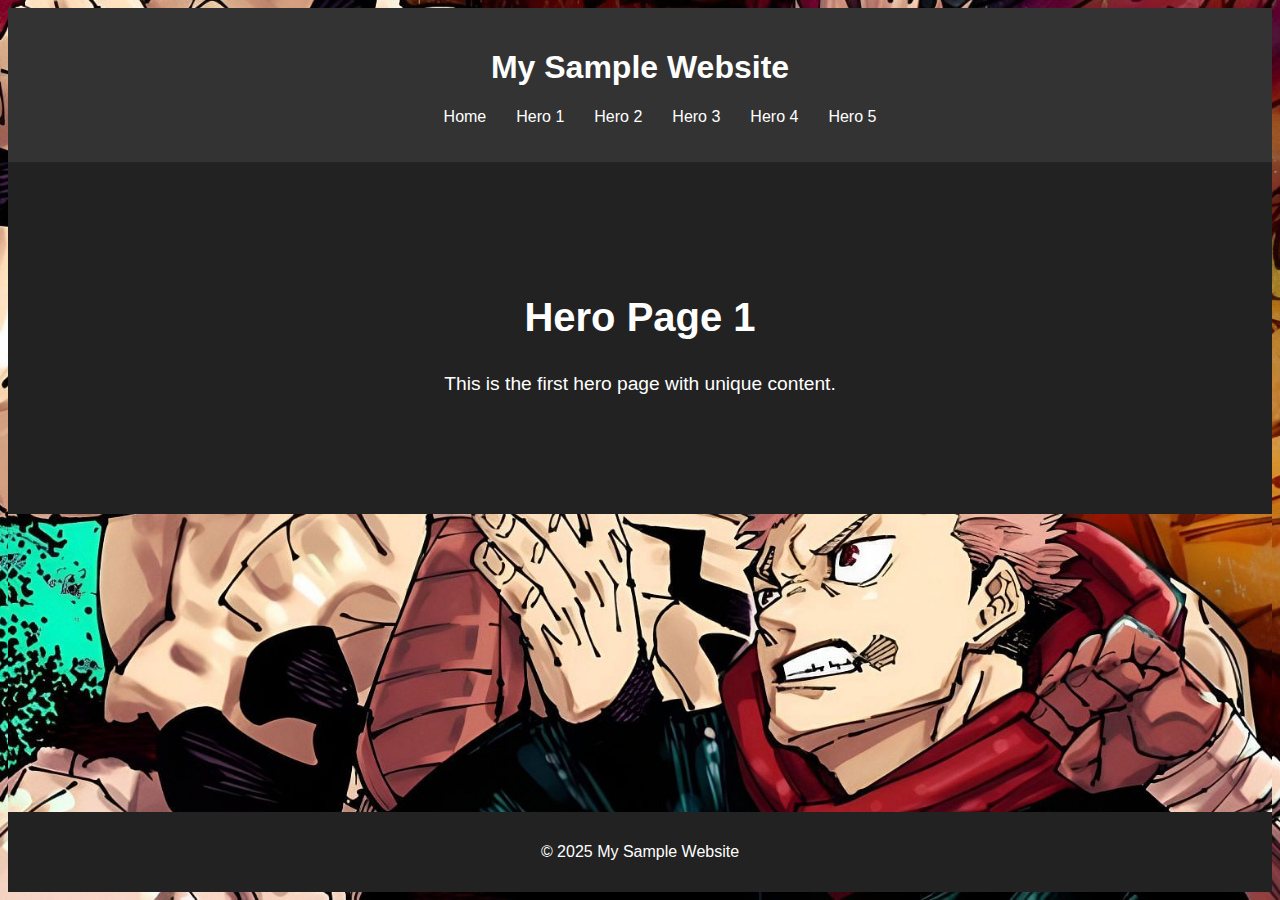
<file: index.html>
<!DOCTYPE html>
<html lang="en">
<head>
  <meta charset="UTF-8" />
  <meta name="viewport" content="width=device-width, initial-scale=1.0"/>
  <title>Hero Page 1</title>
  <link rel="stylesheet" href="./assets/css/style.css" />
</head>
<body>
  <header>
    <h1>My Sample Website</h1>
    <nav>
      <ul>
        <li><a href="index.html">Home</a></li>
        <li><a href="./pages/page1/index.html">Hero 1</a></li>
        <li><a href="./pages/page2/index.html">Hero 2</a></li>
        <li><a href="./pages/page3/index.html">Hero 3</a></li>
        <li><a href="./pages/page4/index.html">Hero 4</a></li>
        <li><a href="./pages/page5/index.html">Hero 5</a></li>
      </ul>
    </nav>
  </header>

  <main>
    <section class="hero">
      <h2>Hero Page 1</h2>
      <p>This is the first hero page with unique content.</p>
    </section>
  </main>

  <footer>
    <p>&copy; 2025 My Sample Website</p>
  </footer>
</body>
</html>
</file>
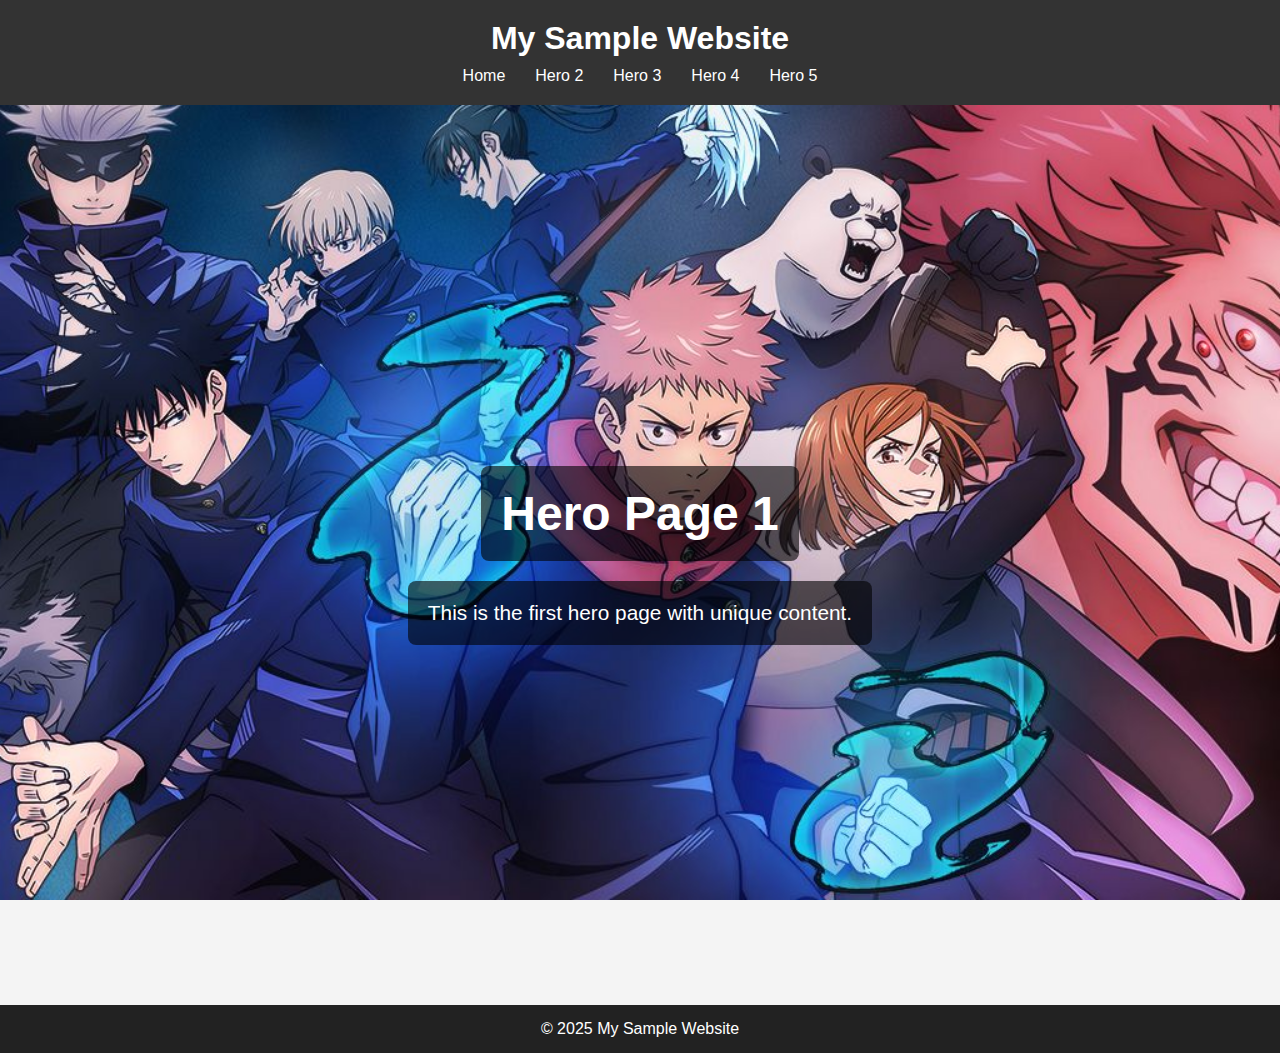
<file: pages/page1/index.html>
<!DOCTYPE html>
<html lang="en">
<head>
  <meta charset="UTF-8" />
  <meta name="viewport" content="width=device-width, initial-scale=1.0"/>
  <link rel="stylesheet" href="./assets/css/style.css" />
  <title>Hero Page 1</title>
  
</head>
<body>
  <header>
    <h1>My Sample Website</h1>
    <nav>
      <ul>
        <li><a href= "../../index.html">Home</a></li>
        <li><a href="../page2/index.html">Hero 2</a></li>
        <li><a href="../page3/index.html">Hero 3</a></li>
        <li><a href="../page4/index.html">Hero 4</a></li>
        <li><a href="../page5/index.html">Hero 5</a></li>
      </ul>
    </nav>
  </header>

  <main>
    <section class="hero">
      <h2>Hero Page 1</h2>
      <p>This is the first hero page with unique content.</p>
    </section>
  </main>

  <footer>
    <p>&copy; 2025 My Sample Website</p>
  </footer>
</body>
</html>
</file>
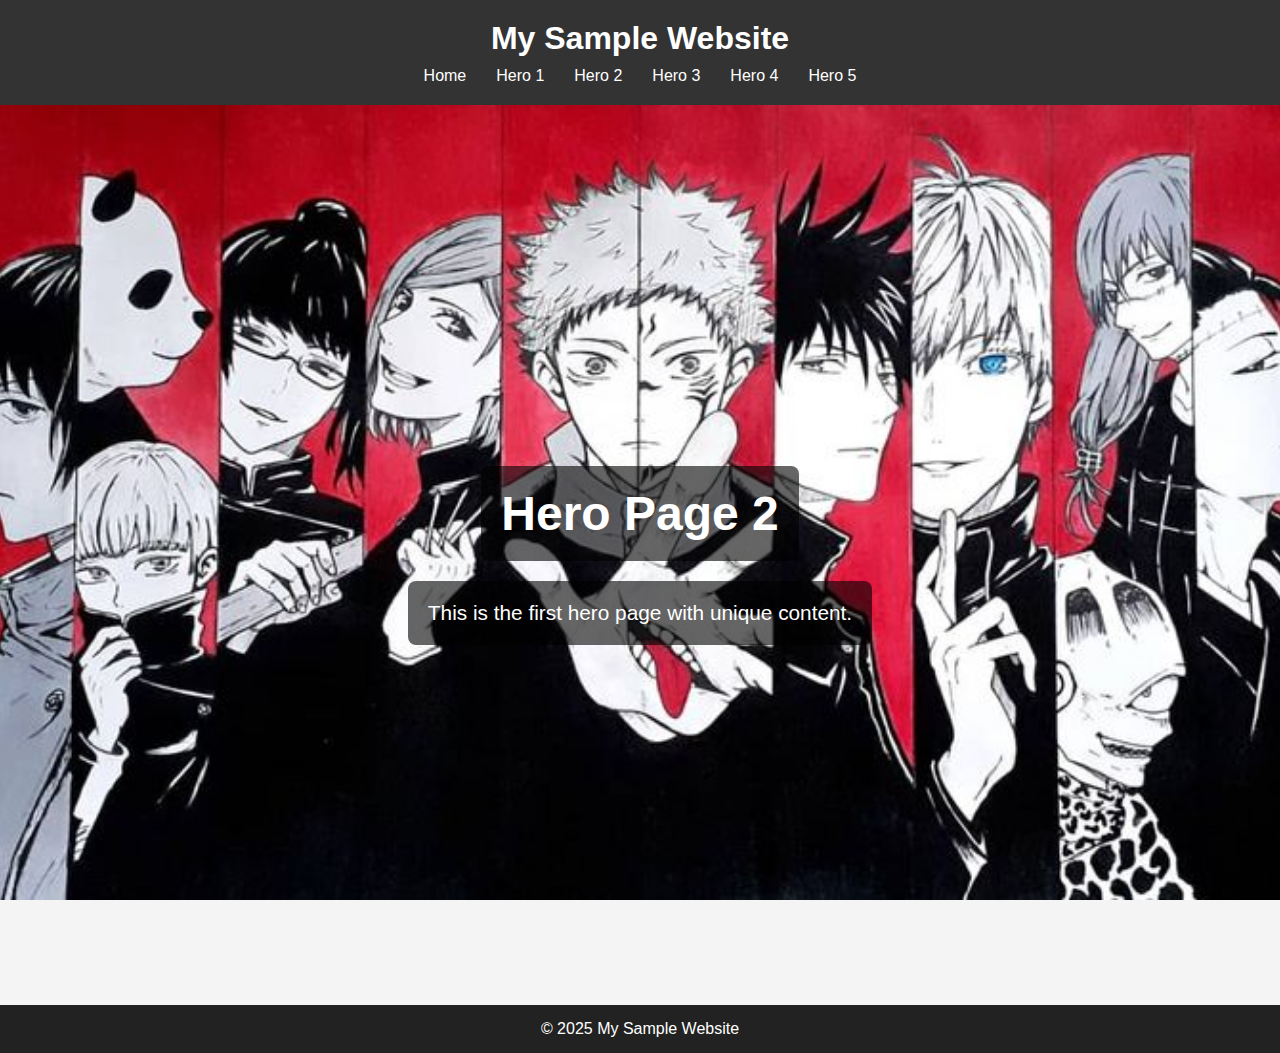
<file: pages/page2/index.html>
<!DOCTYPE html>
<html lang="en">
<head>
  <meta charset="UTF-8" />
  <meta name="viewport" content="width=device-width, initial-scale=1.0"/>
  <title>Hero Page 1</title>
  <link rel="stylesheet" href="./assets/css/style.css" />
</head>
<body>
  <header>
    <h1>My Sample Website</h1>
    <nav>
<ul>
        <li><a href="../../index.html">Home</a></li>
        <li><a href="../page1/index.html">Hero 1</a></li>
        <li><a href="../page2/index.html">Hero 2</a></li>
        <li><a href="../page3/index.html">Hero 3</a></li>
        <li><a href="../page4/index.html">Hero 4</a></li>
        <li><a href="../page5/index.html">Hero 5</a></li>
      </ul>
    </nav>
  </header>

  <main>
    <section class="hero">
      <h2>Hero Page 2</h2>
      <p>This is the first hero page with unique content.</p>
    </section>
  </main>

  <footer>
    <p>&copy; 2025 My Sample Website</p>
  </footer>
</body>
</html>
</file>
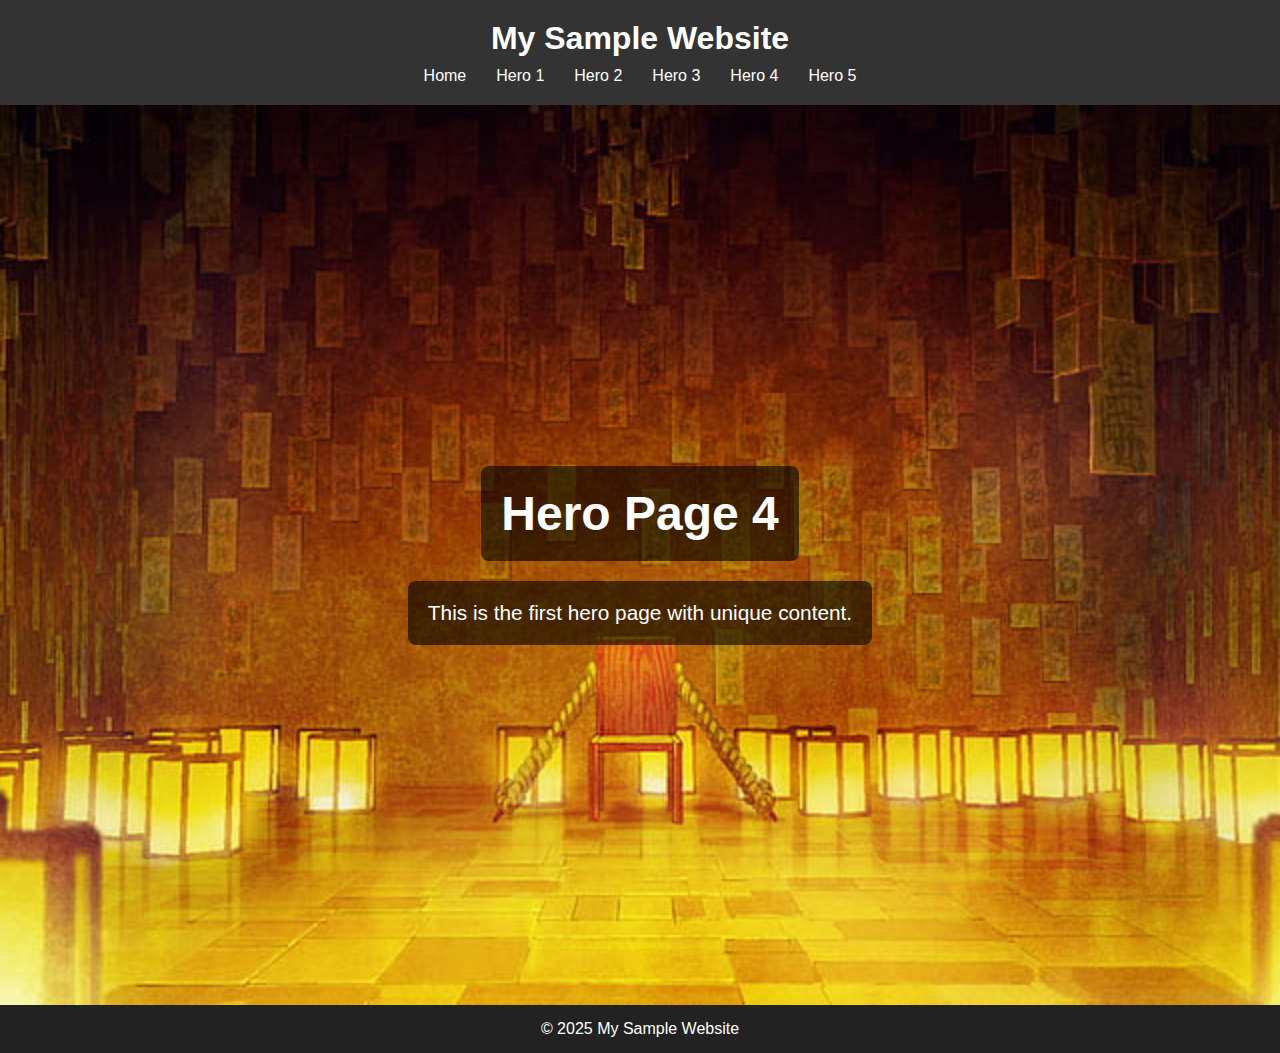
<file: pages/page4/index.html>
<!DOCTYPE html>
<html lang="en">
<head>
  <meta charset="UTF-8" />
  <meta name="viewport" content="width=device-width, initial-scale=1.0"/>
  <title>Hero Page 1</title>
  <link rel="stylesheet" href="./assets/css/style.css" />
</head>
<body>
  <header>
    <h1>My Sample Website</h1>
    <nav>
<ul>
        <li><a href="../../index.html">Home</a></li>
        <li><a href="../page1/index.html">Hero 1</a></li>
        <li><a href="../page2/index.html">Hero 2</a></li>
        <li><a href="../page3/index.html">Hero 3</a></li>
        <li><a href="../page4/index.html">Hero 4</a></li>
        <li><a href="../page5/index.html">Hero 5</a></li>
      </ul>
    </nav>
  </header>

  <main>
    <section class="hero">
      <h2>Hero Page 4</h2>
      <p>This is the first hero page with unique content.</p>
    </section>
  </main>

  <footer>
    <p>&copy; 2025 My Sample Website</p>
  </footer>
</body>
</html>
</file>
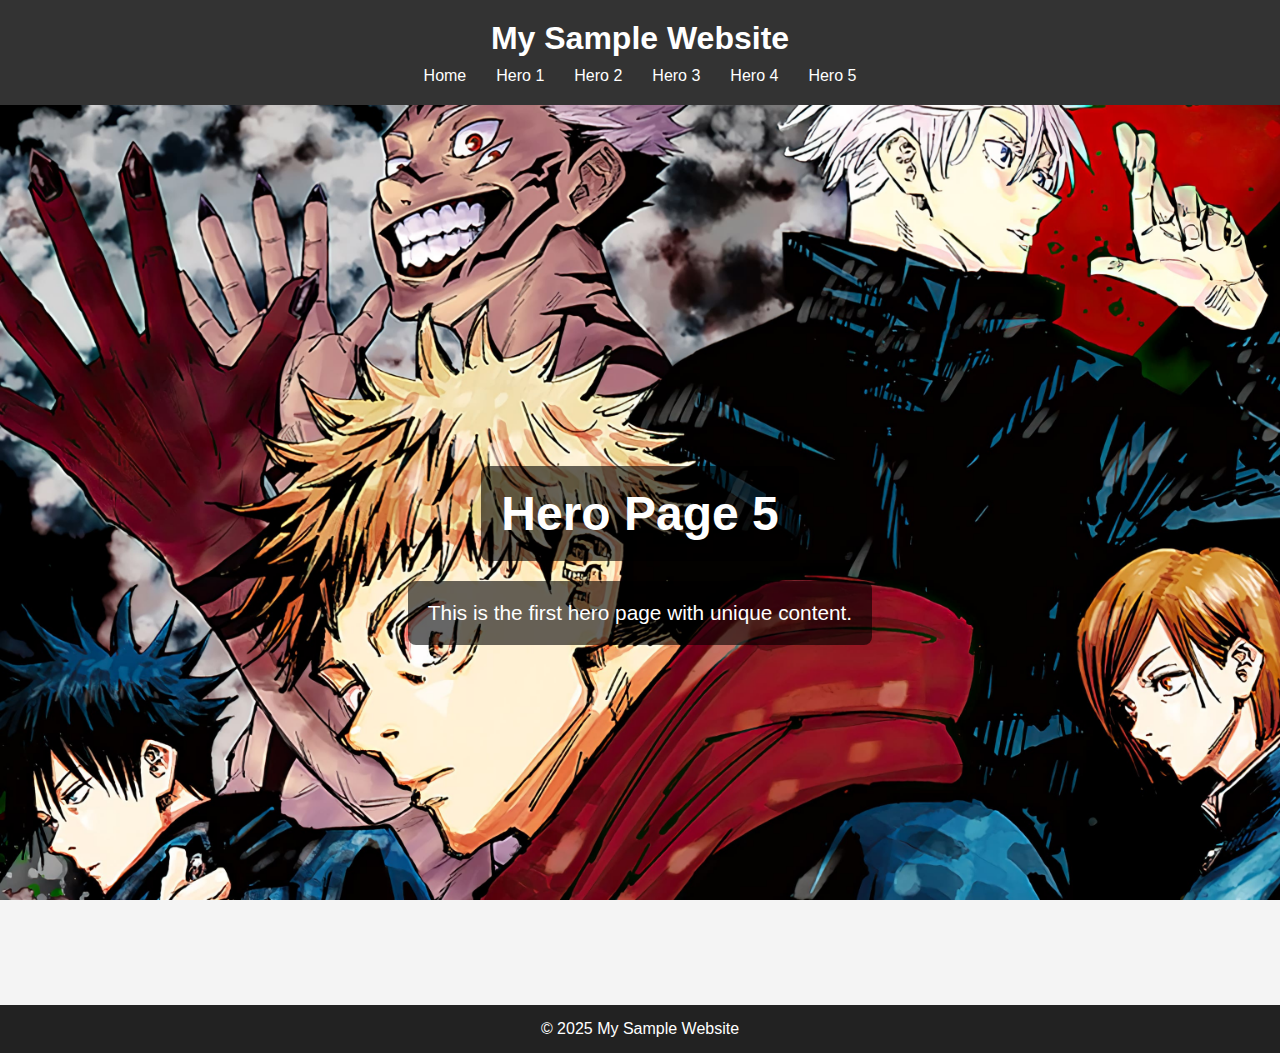
<file: pages/page5/index.html>
<!DOCTYPE html>
<html lang="en">
<head>
  <meta charset="UTF-8" />
  <meta name="viewport" content="width=device-width, initial-scale=1.0"/>
  <title>Hero Page 1</title>
  <link rel="stylesheet" href="./assets/css/style.css" />

</head>
<body>
  <header>
    <h1>My Sample Website</h1>
    <nav>
<ul>
        <li><a href="../../index.html">Home</a></li>
        <li><a href="../page1/index.html">Hero 1</a></li>
        <li><a href="../page2/index.html">Hero 2</a></li>
        <li><a href="../page3/index.html">Hero 3</a></li>
        <li><a href="../page4/index.html">Hero 4</a></li>
        <li><a href="../page5/index.html">Hero 5</a></li>
      </ul>
    </nav>
  </header>

  <main>
    <section class="hero">
      <h2>Hero Page 5</h2>
      <p>This is the first hero page with unique content.</p>
    </section>
  </main>

  <footer>
    <p>&copy; 2025 My Sample Website</p>
  </footer>
</body>
</html>
</file>
<file: assets/css/style.css>
<style>
  * {
    margin: 0;
    padding: 0;
    box-sizing: border-box;
  }

  html, body {
    background: url('../img/bg.jpg') center/cover no-repeat;
    height: 100%;
    display: flex;
    flex-direction: column;
    font-family: 'Segoe UI', sans-serif;
    background-color: #f4f4f4;
    color: #333;
  }

  header {
    background-color: #333;
    color: #fff;
    padding: 20px;
    text-align: center;
  }

  nav ul {
    list-style: none;
    display: flex;
    justify-content: center;
    margin-top: 10px;
  }

  nav ul li {
    margin: 0 15px;
  }

  nav ul li a {
    color: #fff;
    text-decoration: none;
  }

  main {
    flex: 1;
  }

  .hero {
    padding: 100px 20px;
    text-align: center;
    color: white;
    background-color: #222;
  }

  .hero h2 {
    font-size: 2.5rem;
  }

  .hero p {
    font-size: 1.2rem;
    margin-top: 10px;
  }

  footer {
    background-color: #222;
    color: white;
    text-align: center;
    padding: 15px;
  }
</style>
</file>
<file: pages/page1/assets/css/style.css>
* {
      margin: 0;
      padding: 0;
      box-sizing: border-box;
    }

    html, body {
      background: url(../img/page1.jpg) center/cover no-repeat;
      height: 100%;
      display: flex;
      flex-direction: column;
      font-family: 'Segoe UI', sans-serif;
      background-color: #f4f4f4;
      color: #333;
    }

    header {
      background-color: #333;
      color: #fff;
      padding: 20px;
      text-align: center;
    }

    nav ul {
      list-style: none;
      display: flex;
      justify-content: center;
      margin-top: 10px;
    }

    nav ul li {
      margin: 0 15px;
    }

    nav ul li a {
      color: #fff;
      text-decoration: none;
    }

    main {
      flex: 1;
    }

    .hero {
      height: 100vh;
      display: flex;
      flex-direction: column;
      justify-content: center;
      align-items: center;
      text-align: center;
      position: relative;
    }

    .hero h2, .hero p {
      background-color: rgba(0, 0, 0, 0.6);
      padding: 20px;
      border-radius: 8px;
      color: #fff;
      margin: 10px 0;
    }

    .hero h2 {
      font-size: 3rem;
    }

    .hero p {
      font-size: 1.3rem;
    }

    footer {
      background-color: #222;
      color: white;
      text-align: center;
      padding: 15px;
    }
</file>
<file: pages/page2/assets/css/style.css>
* {
      margin: 0;
      padding: 0;
      box-sizing: border-box;
    }

    html, body {
      background: url(../img/page2.jpg) center/cover no-repeat;
      height: 100%;
      display: flex;
      flex-direction: column;
      font-family: 'Segoe UI', sans-serif;
      background-color: #f4f4f4;
      color: #333;
    }

    header {
      background-color: #333;
      color: #fff;
      padding: 20px;
      text-align: center;
    }

    nav ul {
      list-style: none;
      display: flex;
      justify-content: center;
      margin-top: 10px;
    }

    nav ul li {
      margin: 0 15px;
    }

    nav ul li a {
      color: #fff;
      text-decoration: none;
    }

    main {
      flex: 1;
    }

    .hero {
      height: 100vh;
      display: flex;
      flex-direction: column;
      justify-content: center;
      align-items: center;
      text-align: center;
      position: relative;
    }

    .hero h2, .hero p {
      background-color: rgba(0, 0, 0, 0.6);
      padding: 20px;
      border-radius: 8px;
      color: #fff;
      margin: 10px 0;
    }

    .hero h2 {
      font-size: 3rem;
    }

    .hero p {
      font-size: 1.3rem;
    }

    footer {
      background-color: #222;
      color: white;
      text-align: center;
      padding: 15px;
    }
</file>
<file: pages/page4/assets/css/style.css>
* {
      margin: 0;
      padding: 0;
      box-sizing: border-box;
    }

    html, body {
      height: 100%;
      display: flex;
      flex-direction: column;
      font-family: 'Segoe UI', sans-serif;
      background-color: #f4f4f4;
      color: #333;
    }

    header {
      background-color: #333;
      color: #fff;
      padding: 20px;
      text-align: center;
    }

    nav ul {
      list-style: none;
      display: flex;
      justify-content: center;
      margin-top: 10px;
    }

    nav ul li {
      margin: 0 15px;
    }

    nav ul li a {
      color: #fff;
      text-decoration: none;
    }

    main {
      flex: 1;
    }

    .hero {
      background: url(../img/page4.jpg) center/cover no-repeat;
      height: 100vh;
      display: flex;
      flex-direction: column;
      justify-content: center;
      align-items: center;
      text-align: center;
      position: relative;
    }

    .hero h2, .hero p {
      background-color: rgba(0, 0, 0, 0.6);
      padding: 20px;
      border-radius: 8px;
      color: #fff;
      margin: 10px 0;
    }

    .hero h2 {
      font-size: 3rem;
    }

    .hero p {
      font-size: 1.3rem;
    }

    footer {
      background-color: #222;
      color: white;
      text-align: center;
      padding: 15px;
</file>
<file: pages/page5/assets/css/style.css>
* {
      margin: 0;
      padding: 0;
      box-sizing: border-box;
    }

    html, body {
      background: url('../img/page5.jpg') center/cover no-repeat;
      height: 100%;
      display: flex;
      flex-direction: column;
      font-family: 'Segoe UI', sans-serif;
      background-color: #f4f4f4;
      color: #333;
    }

    header {
      background-color: #333;
      color: #fff;
      padding: 20px;
      text-align: center;
    }

    nav ul {
      list-style: none;
      display: flex;
      justify-content: center;
      margin-top: 10px;
    }

    nav ul li {
      margin: 0 15px;
    }

    nav ul li a {
      color: #fff;
      text-decoration: none;
    }

    main {
      flex: 1;
    }

    .hero {
      height: 100vh;
      display: flex;
      flex-direction: column;
      justify-content: center;
      align-items: center;
      text-align: center;
      position: relative;
    }

    .hero h2, .hero p {
      background-color: rgba(0, 0, 0, 0.6);
      padding: 20px;
      border-radius: 8px;
      color: #fff;
      margin: 10px 0;
    }

    .hero h2 {
      font-size: 3rem;
    }

    .hero p {
      font-size: 1.3rem;
    }

    footer {
      background-color: #222;
      color: white;
      text-align: center;
      padding: 15px;
</file>
